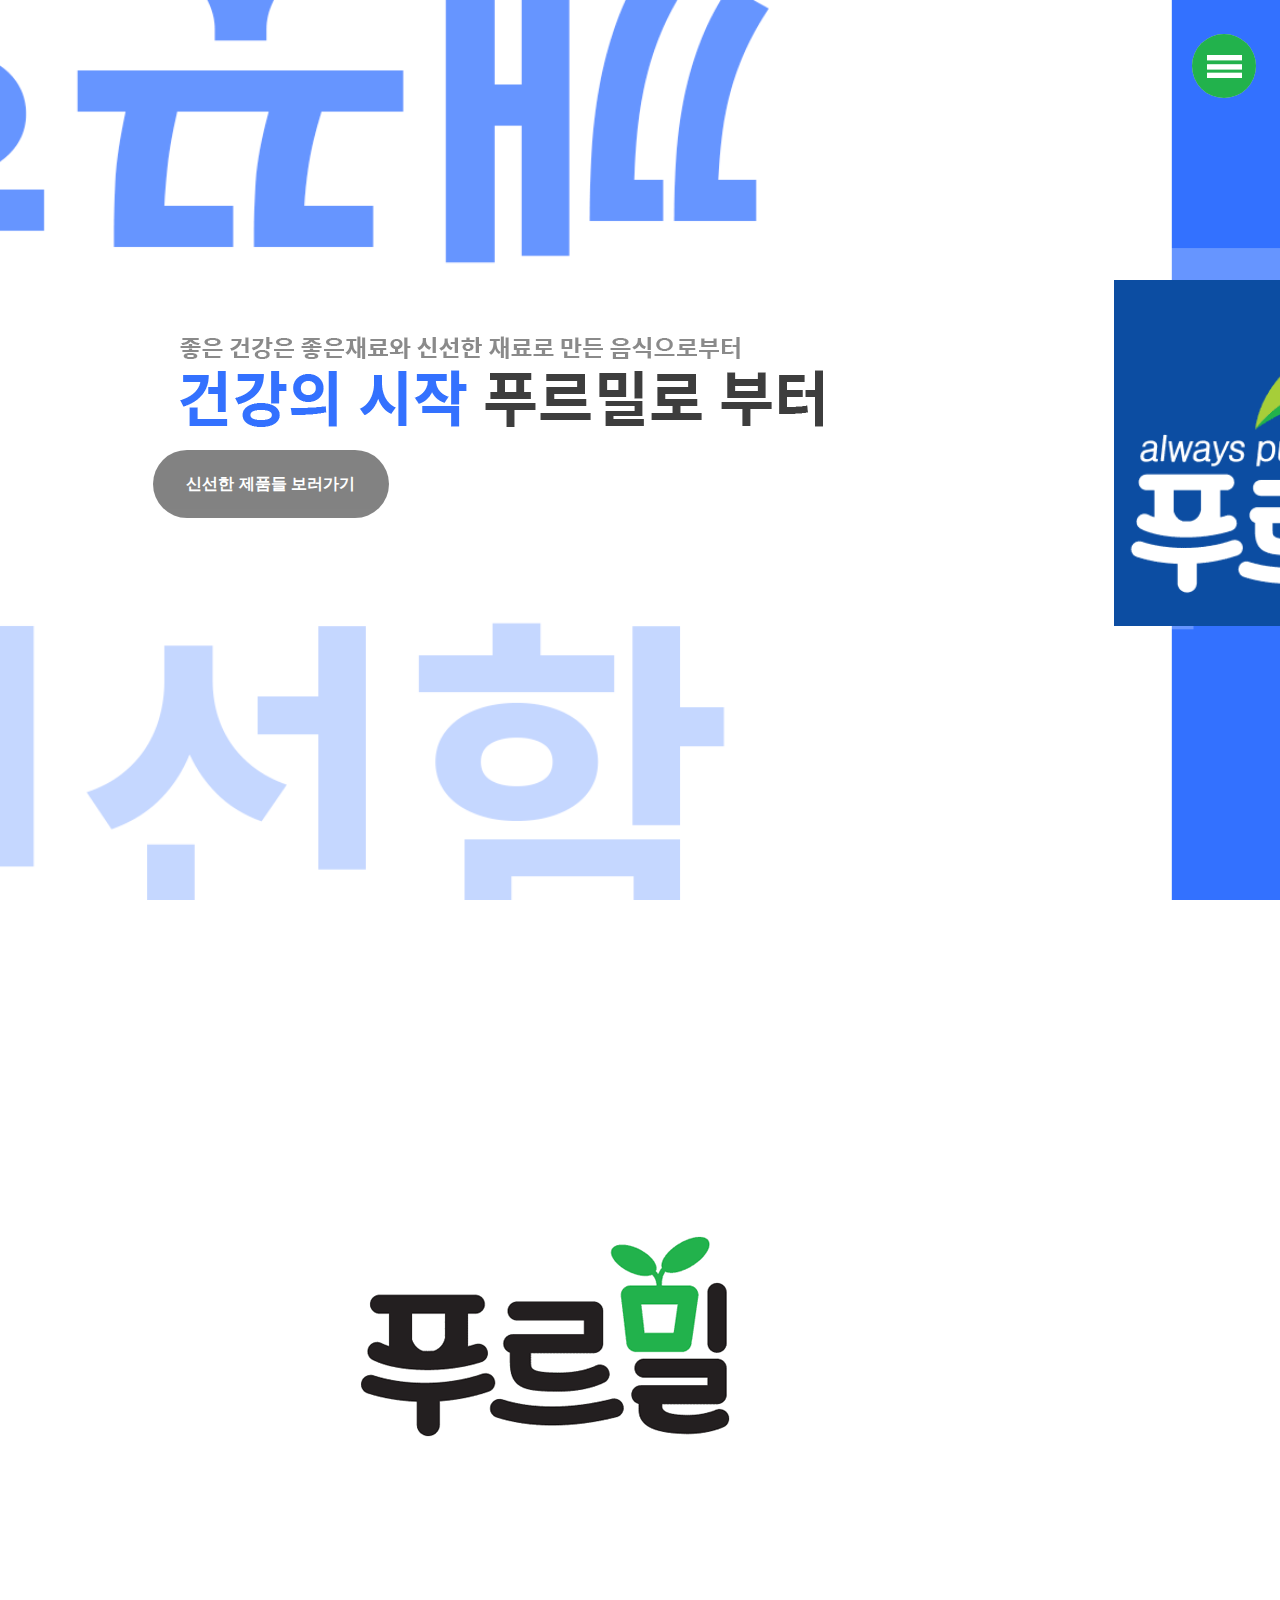
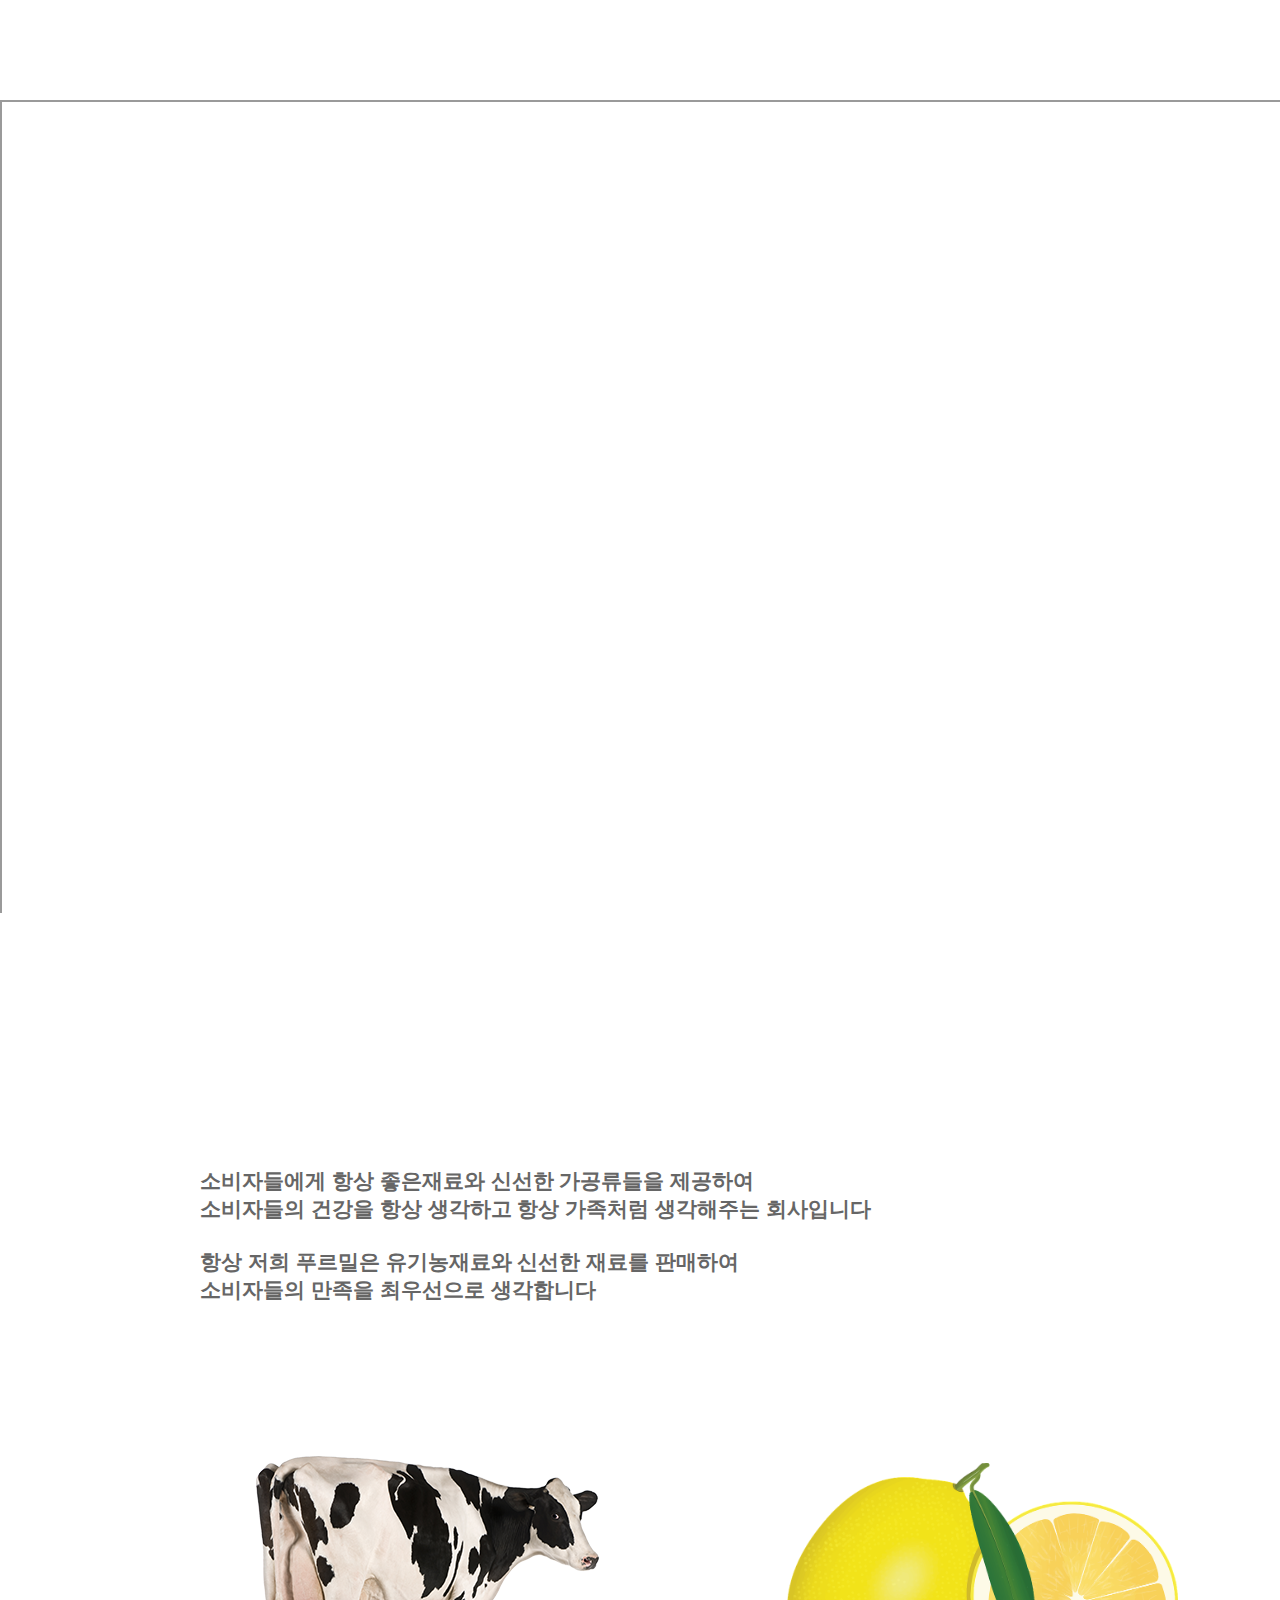
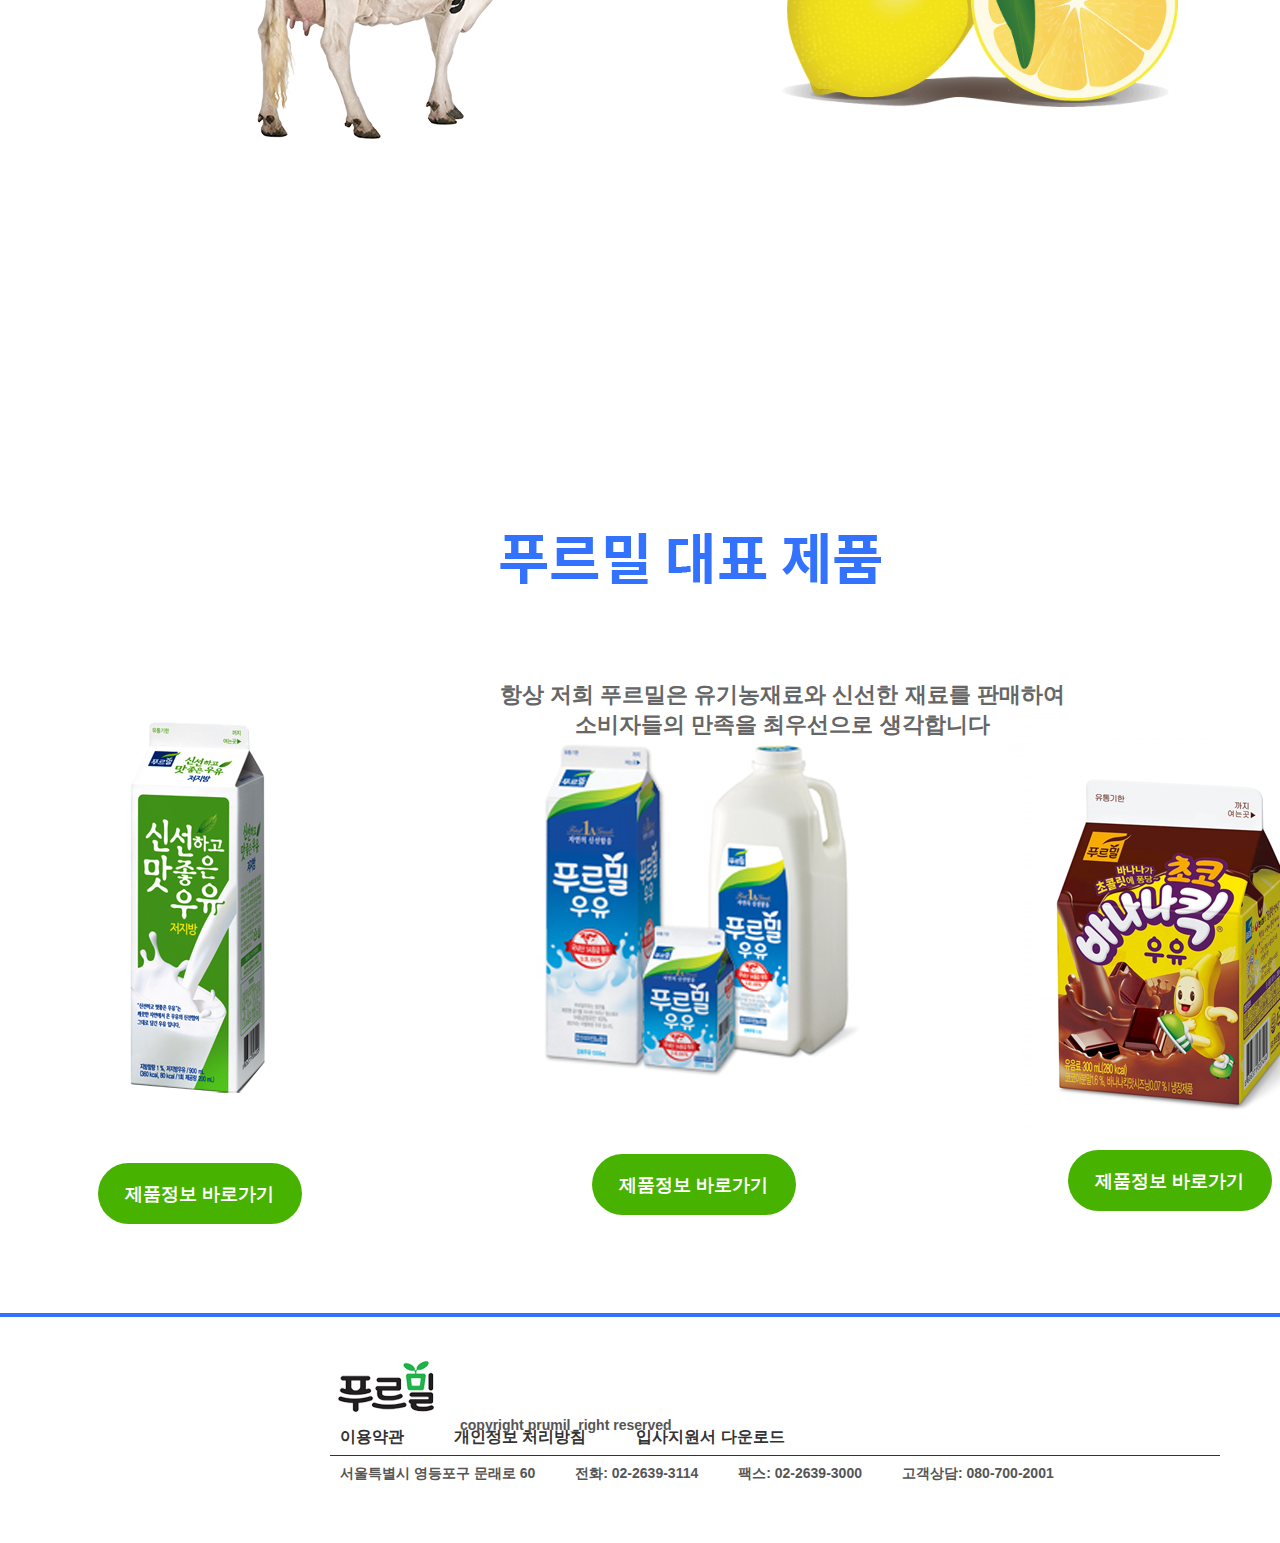
<file: index.html>
<!DOCTYPE html>
<html lang="en">
<head>
  <meta charset="UTF-8">
  <meta name="viewport" content="width=device-width, initial-scale=1.0">
  <meta http-equiv="X-UA-Compatible" content="ie=edge">
  <title>Document</title>
</head>
<body>
  <script>
    window.location="./html/main.html";
    </script>
</body>
</html>
</file>
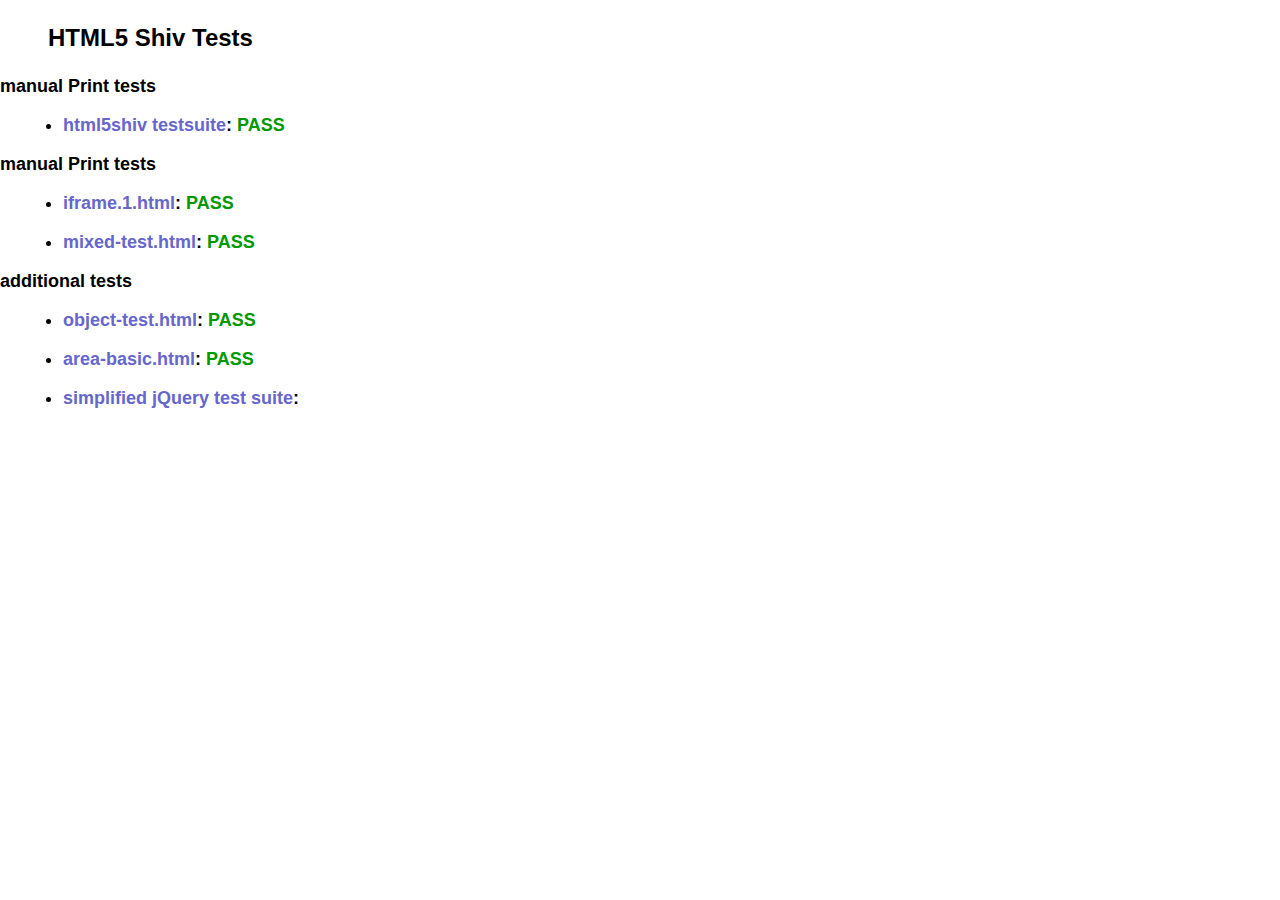
<file: ie/html5shiv/test/index.html>
<!doctype html>
<html>
	<head>
		<meta charset="utf-8">
		<title>IE&lt;9 HTML5 Shiv Tests</title>
		<link rel="stylesheet" href="style.css">
		<script src="../src/html5shiv-printshiv.js"></script>
	</head>
	<body>
		<h1>
			HTML5 Shiv Tests
		</h1>
		<h2>manual Print tests</h2>
		<ul>
			<li>
				<a href="html5shiv.html">html5shiv testsuite</a>: <span class="pass">PASS</span>
			</li>
			
		</ul>
		<h2>manual Print tests</h2>
		<ul>
			<li>
				<a href="iframe.1.html">iframe.1.html</a>: <span class="pass">PASS</span>
			</li>
			<li>
				<a href="mixed-test.html">mixed-test.html</a>: <span class="pass">PASS</span>
			</li>
			
		</ul>
		<h2>additional tests</h2>
		<ul>
			
			<li>
				<a href="object-test.html">object-test.html</a>: <span class="pass">PASS</span>
			</li>
			
			<li>
				<a href="highcharts/area-basic.html">area-basic.html</a>: <span class="pass">PASS</span>
			</li>
			<li>
				<a href="jquery-1.7.1/index.html">simplified jQuery test suite</a>:
			</li>
		</ul>
	<body>
</html>
</file>
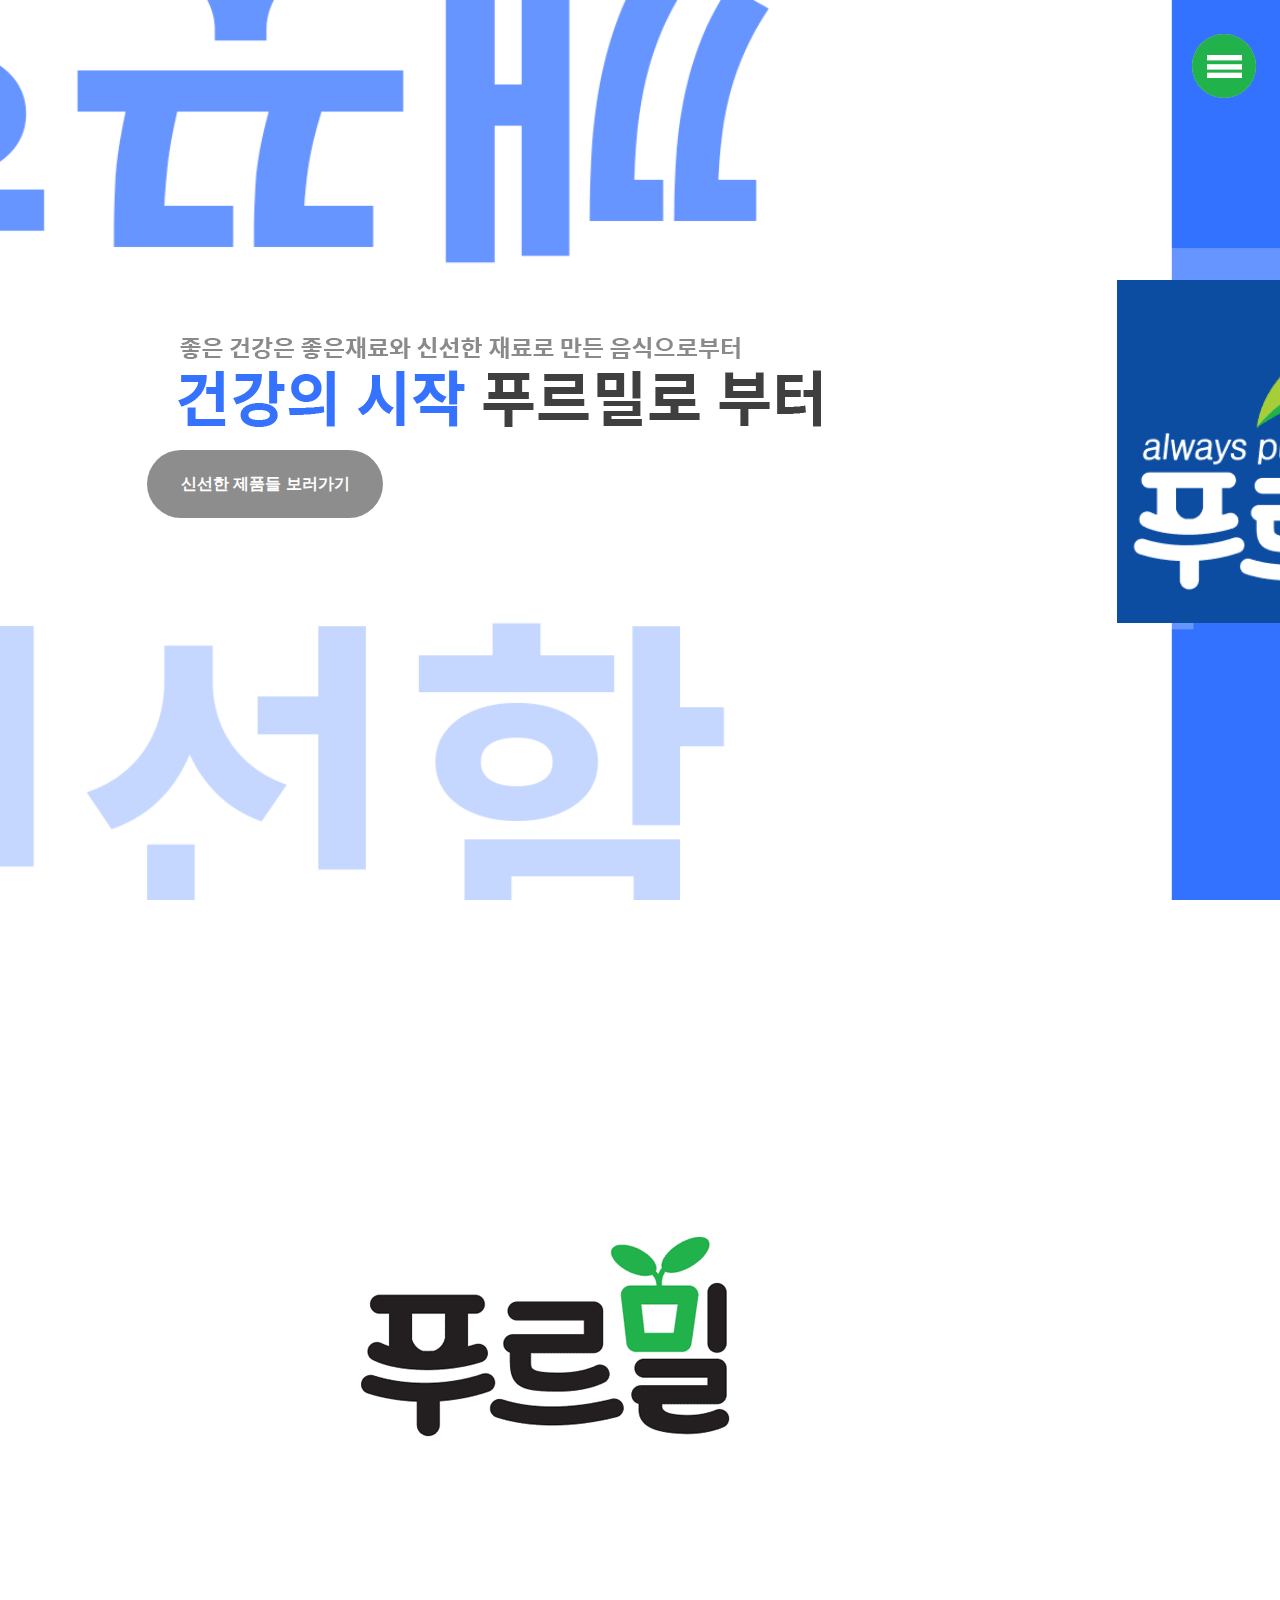
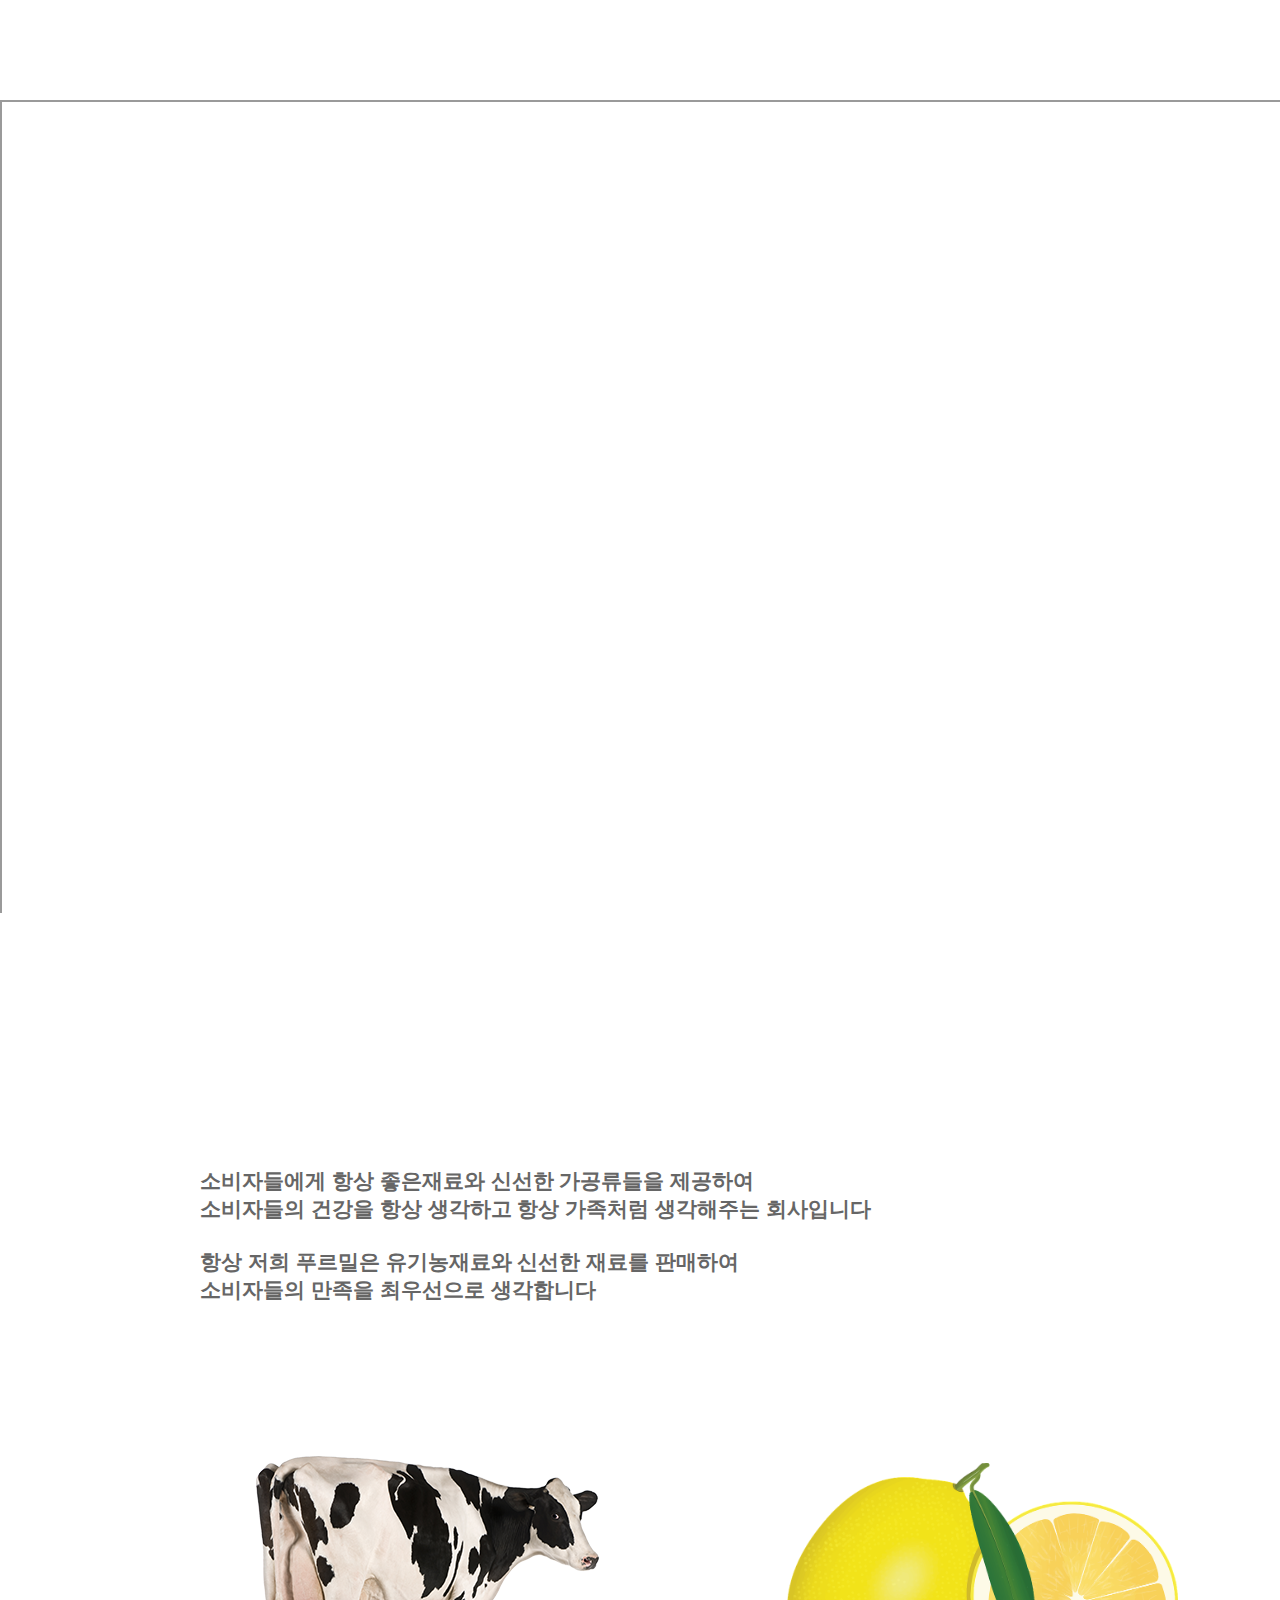
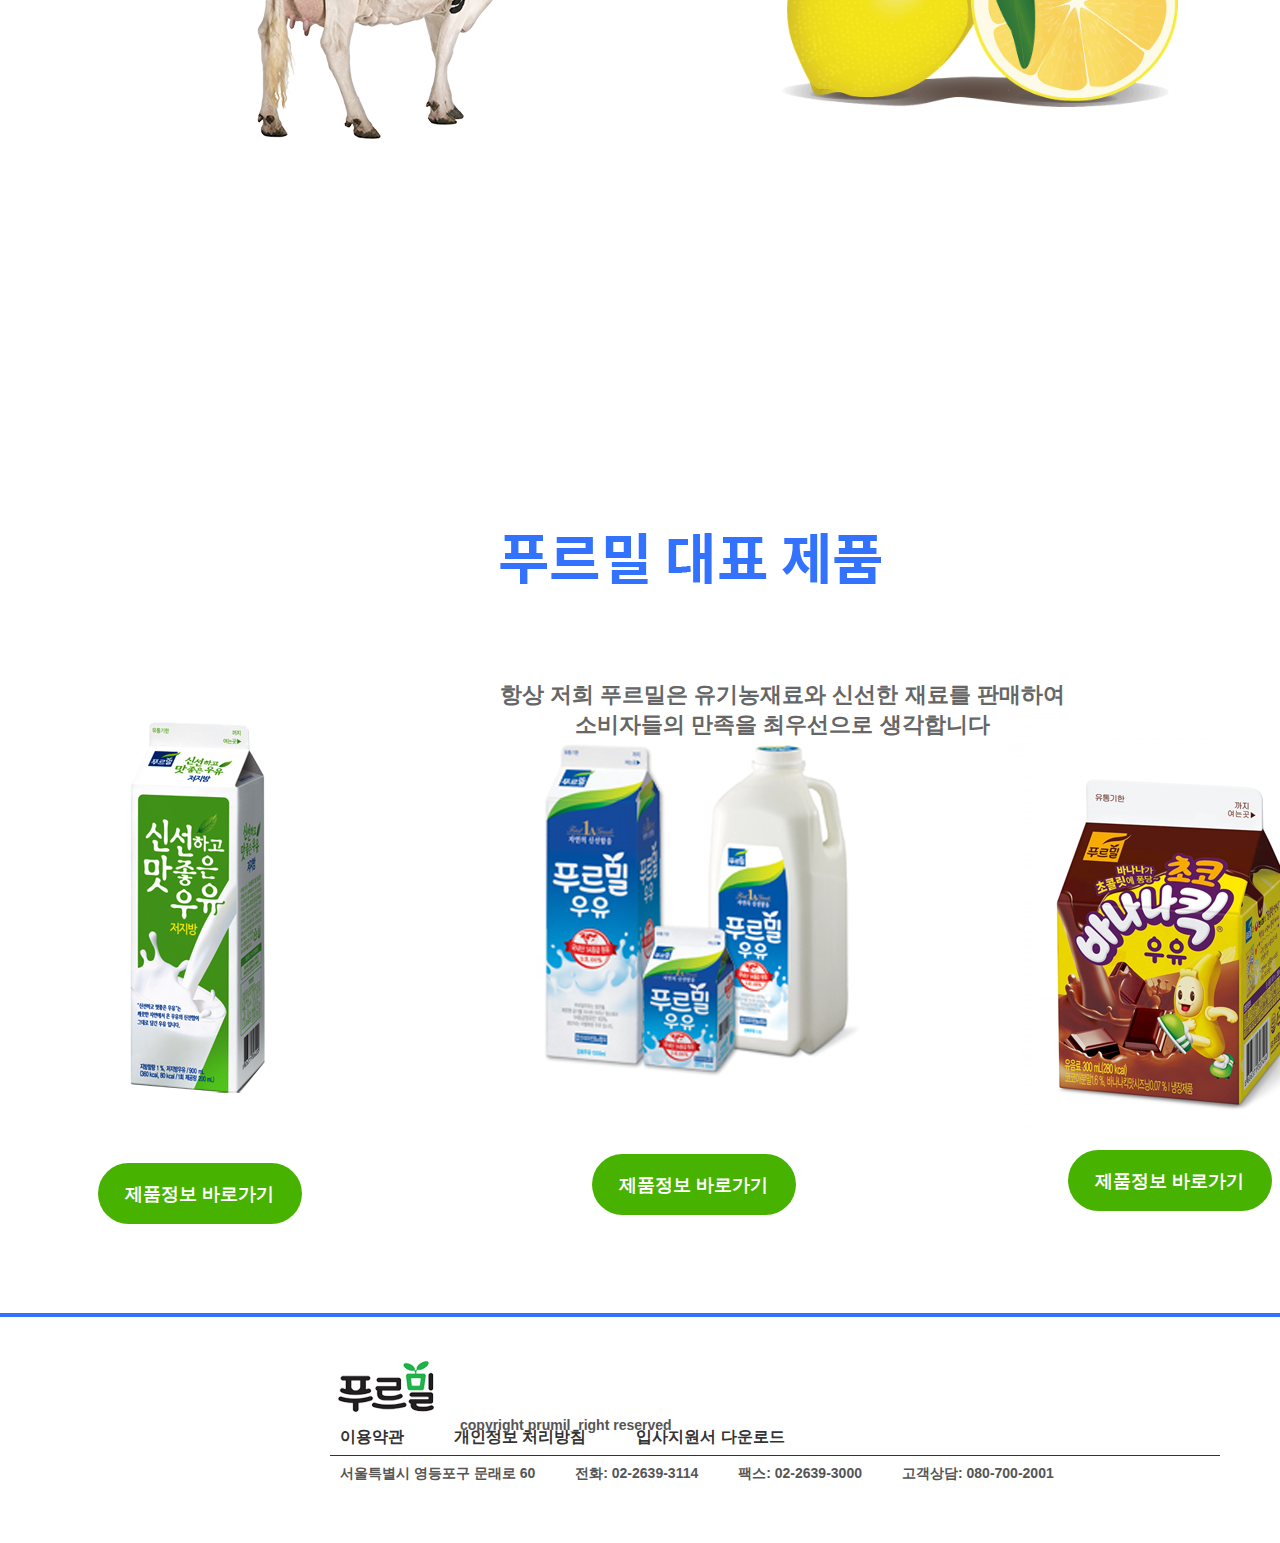
<file: html/main.html>
<!DOCTYPE html>
<html lang="en">
<head>
  <meta charset="UTF-8">
  <meta http-equiv="X-UA-Compatible" content="ie=edge">
    <!--[if lte IE 9}>
    <script src="../ie/html5shiv/dist/html5shiv.min.js"></script>
    <script src="../ie/pie/PIE_IE9.js"><script>
    <![endif]-->
  <!-- <link rel="stylesheet" href="../font/font.css"> -->
  <link rel="stylesheet" href="../css/base/reset.css">
  <link rel="stylesheet" href="../css/base/common.css">
  <link rel="stylesheet" href="../css/layout/main.css">
  <title>푸르밀</title>
</head>
<body>
  <!-- layout -->
  <div id="wrap">
    <div class="layer hidden"></div>
    <header id="headBox">
      <div class="menuBox">
        <div class="gnb_btn">
          <button type="button" class="gnb_view_btn"><span ></span></button>
          <button type="button" class="gnb_hide_btn hidden"><span></span></button>

        </div>

        <div class="gnb hidden">
          <ul>
            <li><a href="#">기업소개</a></li>
            <li><a href="#">제품소개</a></li>
            <li><a href="#">푸르밀이야기</a></li>
            <li><a href="#">고객지원</a></li>
            <li><a href="#">이벤트</a></li>
          </ul>
          <div class="colorBox">
            <div class="color"></div>
            <div class="color"></div>
            <div class="color"></div>
            <div class="color"></div>
            <div class="color"></div>
          </div>
        </div>
      </div>
    </header>
    



    <article id="viewBox">
      <!-- <span></span> -->
      <div class="textBox">
          <span class="title1"></span>
          <span class="title2"></span>
      </div>
      <div class="button">
        <button type="button">신선한 제품들 보러가기</button>
      </div>
      <div class="logoBox"></div>
    </article>




    <div id="com_introBox">
      <div class="logoBox"></div>
      <div class="textBox">
        <span class="title"></span>

          <p>소비자들에게 항상 좋은재료와 신선한 가공류들을 제공하여<br />소비자들의 건강을 항상 생각하고 항상 가족처럼 생각해주는 회사입니다</p>
          <p>항상 저희 푸르밀은 유기농재료와 신선한 재료를 판매하여<br />소비자들의 만족을 최우선으로 생각합니다</p>

      </div>
    </div>



    <div id="vidioBox">
        <iframe class="" src="https://www.youtube.com/embed/f_YHAxx40rI" allow="accelerometer; autoplay; encrypted-media; gyroscope; picture-in-picture" allowfullscreen></iframe>
      <div class="menuBox">
          
        <button type="button" class="view_btn"><span></span></button>
        
        <span></span>
      </div>
      <div class="list hidden">
          <button type="button" class="hidden_btn"><span></span></button>
            <ul>
              <li><a href="#">첫번째 영상</a></li>
              <li><a href="#">두번째 영상</a></li>
              <li><a href="#">세번째 영상</a></li>
              <li><a href="#">네번째 영상</a></li>
            </ul>
        </div>

      </div>



    </div>
    <div id="product_intro">
      <div class="textBox">
        <span class="title"></span>
        <dl>
          <dd>소비자들에게 항상 좋은재료와 신선한 가공류들을 제공하여<br />소비자들의 건강을 항상 생각하고 항상 가족처럼 생각해주는 회사입니다</dd>
          <dd>항상 저희 푸르밀은 유기농재료와 신선한 재료를 판매하여<br />소비자들의 만족을 최우선으로 생각합니다</dd>
        </dl>
      </div>
      <div class="imgBox">
        <div class="img_1">
          <span></span>
          <dl>
            <dt>1등급 원유</dt>
            <dd>100%</dd>
          </dl>
        </div>
        <div class="img_2">
          <span></span>
          <dl>
            <dt>많은</dt>
            <dd>비타민</dd>
          </dl>
        </div>
        

        <div class="img_3">
          <span></span>
          <dl>
            <dt></dt>
            <dd>맛있다</dd>
          </dl>
        </div>
      </div>
    </div>




    <div id="moreBox">
      <dl>
        <dd>신선하고 건강한 푸르밀 제품들을 구경하세요</dd>
      </dl>
      <div class="more_button">
        <button type="button">More</button>
      </div>
    </div>




    <div id="product_introBox">
      <div class="textBox">
        <span class="title"></span>
        <dl>
          <dd>항상 저희 푸르밀은 유기농재료와 신선한 재료를 판매하여<br />소비자들의 만족을 최우선으로 생각합니다</dd>
        </dl>
      </div>
      <div class="productBox">
        <div class="product_01 box">
          <span></span>
          <div class="button">
            <button type="button">제품정보 바로가기</button>
          </div>
        </div>
        <div class="product_02 box">
          <span></span>
          <div class="button">
            <button type="button">제품정보 바로가기</button>
          </div>
        </div>
        <div class="product_03 box">
          <span></span>
          <div class="button">
            <button type="button">제품정보 바로가기</button>
          </div>
        </div>
      </div>
    </div>



    <footer id="footBox">
        <h2><span class="hidden">푸터영역</span></h2>
      <h3><span class="hidden">푸르밀로고</span> <a href="#"></a></h3>
      
      <div class="atagBox">
        <ul>
          <li><a href="#">이용약관</a></li>
          <li><a href="#">개인정보 처리방침</a></li>
          <li><a href="#">입사지원서 다운로드</a></li>
        </ul>
      </div>
      <div class="com_addressBox">
          
        <dl>
          <dd>서울특별시 영등포구 문래로 60</dd>
          <dd>전화: 02-2639-3114</dd>
          <dd>팩스: 02-2639-3000</dd>
          <dd>고객상담: 080-700-2001</dd>
        </dl>
      </div>
      <div class="copyright">

        <dl>
          <dd>copyright prumil_right reserved</dd>
        </dl>
      </div>
  </footer>
<!-- script -->
  <script src="../js/base/jquery-3.4.1.min.js"></script>
  <script src="../js/base/jquery-ui.min.js"></script>
  <script src="../js/src/main.js"></script>
  <script src="../js/src/header.js"></script>
  <script src="../js/src/viewBox.js"></script>
  <script src="../js/src/vidioBox.js"></script>
</body>
</html>
</file>
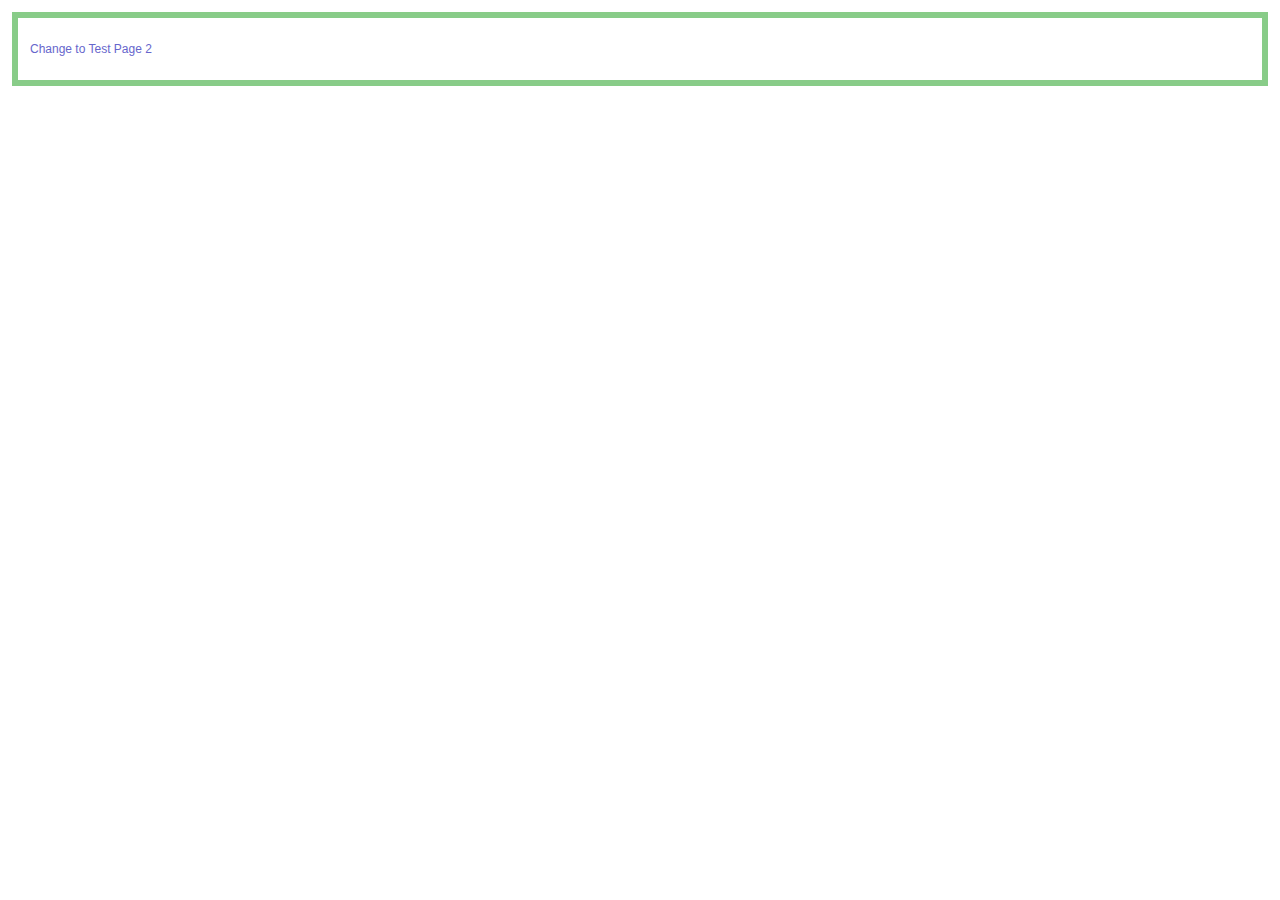
<file: ie/html5shiv/test/iframe.1-1.html>
<!doctype html>
<html>
	<head>
		<meta charset="utf-8">
		<title>Test 1</title>
		<link rel="stylesheet" href="style.css">
		<script src="../src/html5shiv-printshiv.js"></script>
	</head>
	<body>
		<section>
			<p><a href="iframe.1-2.html">Change to Test Page 2</a></p>
		</section>
	</body>
</html>
</file>
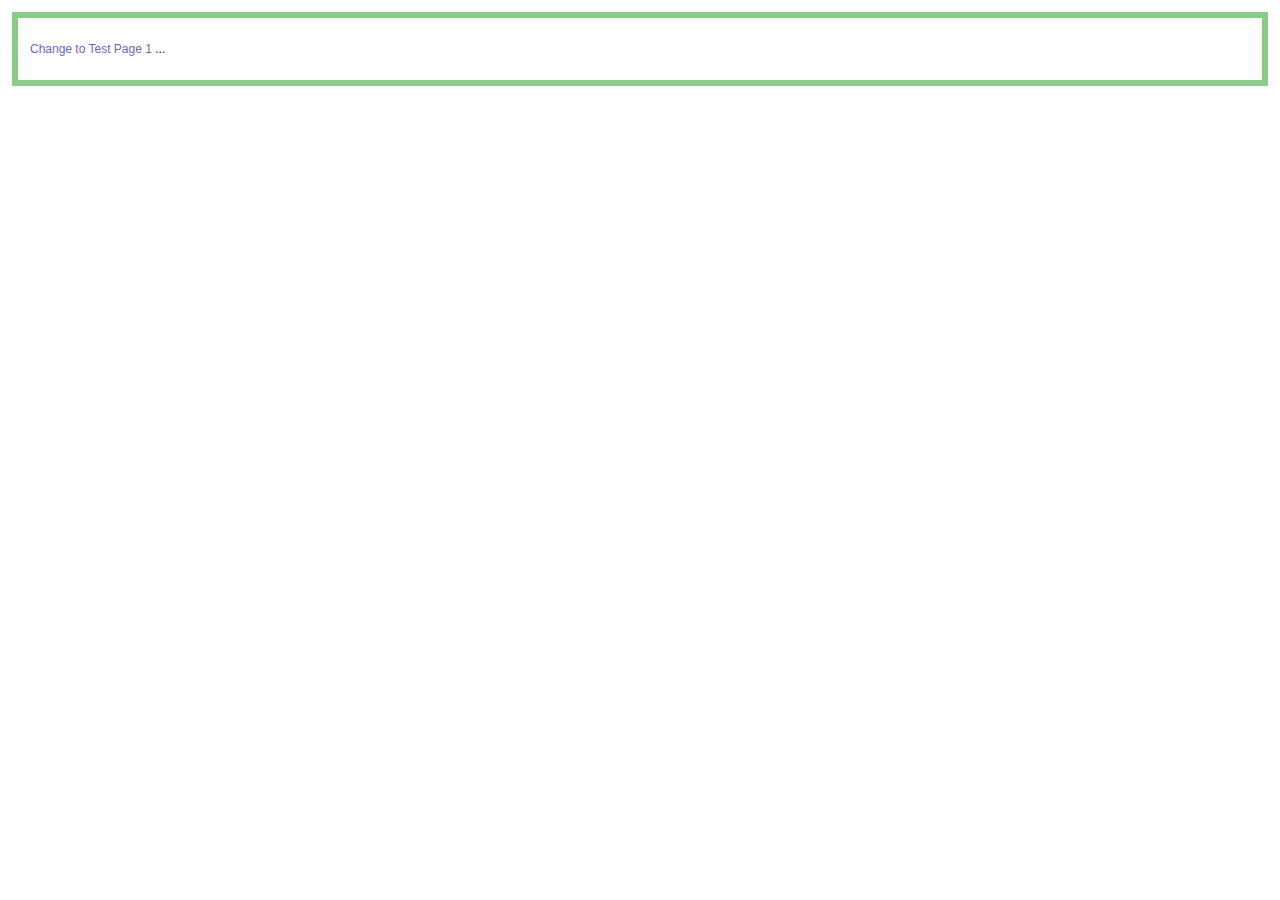
<file: ie/html5shiv/test/iframe.1-2.html>
<!doctype html>
<html>
	<head>
		<meta charset="utf-8">
		<title>Test 2</title>
		<link rel="stylesheet" href="style.css">
		<script src="../src/html5shiv-printshiv.js"></script>
	<body>
		<section>
			<p><a href="iframe.1-1.html">Change to Test Page 1</a> <span contenteditable>...</span></p>
		</section>
	</body>
</html>
</file>
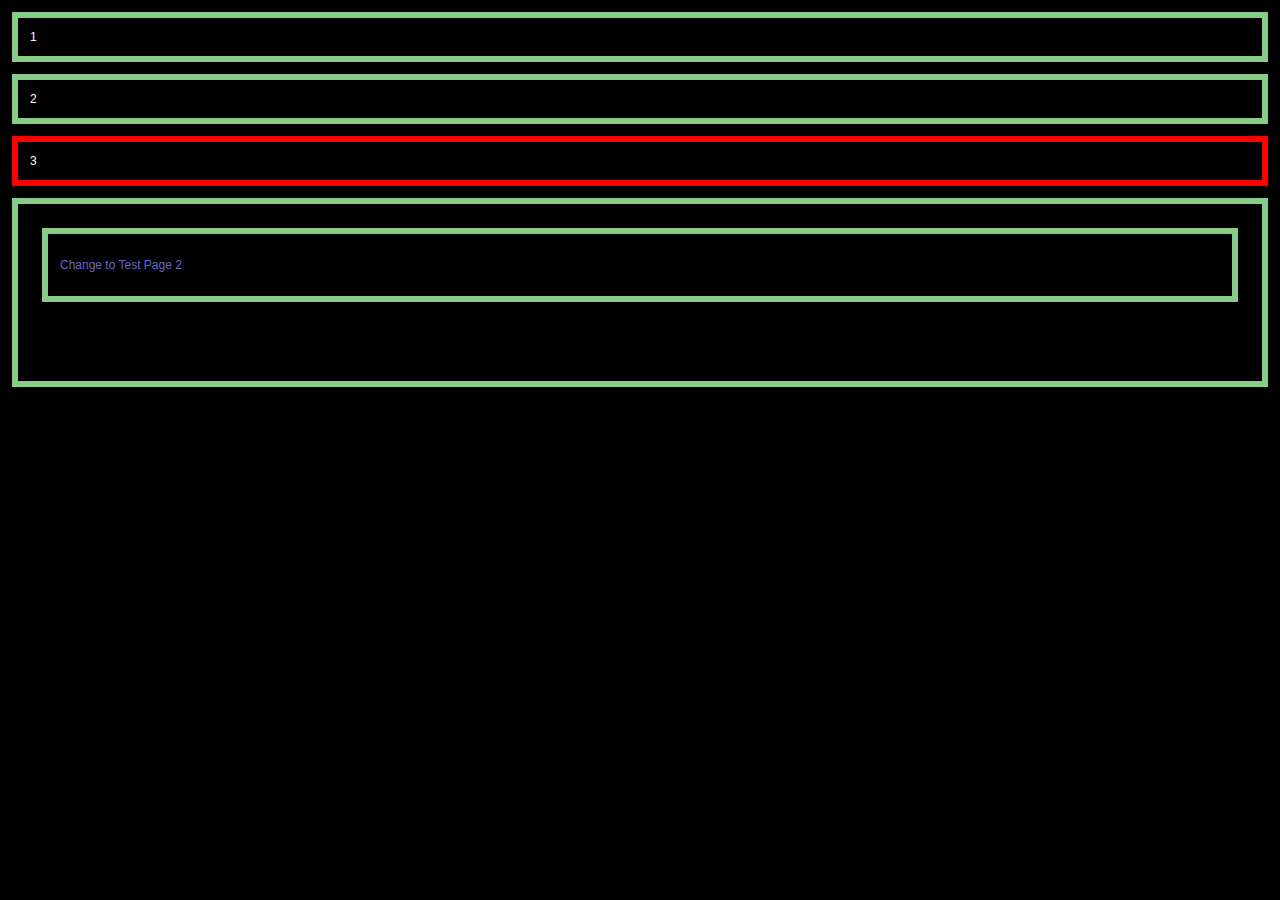
<file: ie/html5shiv/test/iframe.1.html>
<!doctype html>
<html>
	<head>
		<meta charset="utf-8">
		<title>HTML5Shiv</title>
		<link rel="stylesheet" href="style.css">
		<style>
			body {
				color: #fff;
				background: url(data/body-crash.jpg);
			}
		</style>
		<script src="../src/html5shiv-printshiv.js"></script>
		<script src="//use.typekit.com/fbz1vwc.js"></script>
		<script>
			Typekit.load();
		</script>
	</head>
	<body>
		<section>1</section>
		<section>2</section>
		<section style="border-color: red;">3</section>
		<section>
			<iframe src="iframe.1-1.html" style="width:100%;height:100%;" frameborder="0"></iframe>
		</section>
	</body>
</html>
</file>
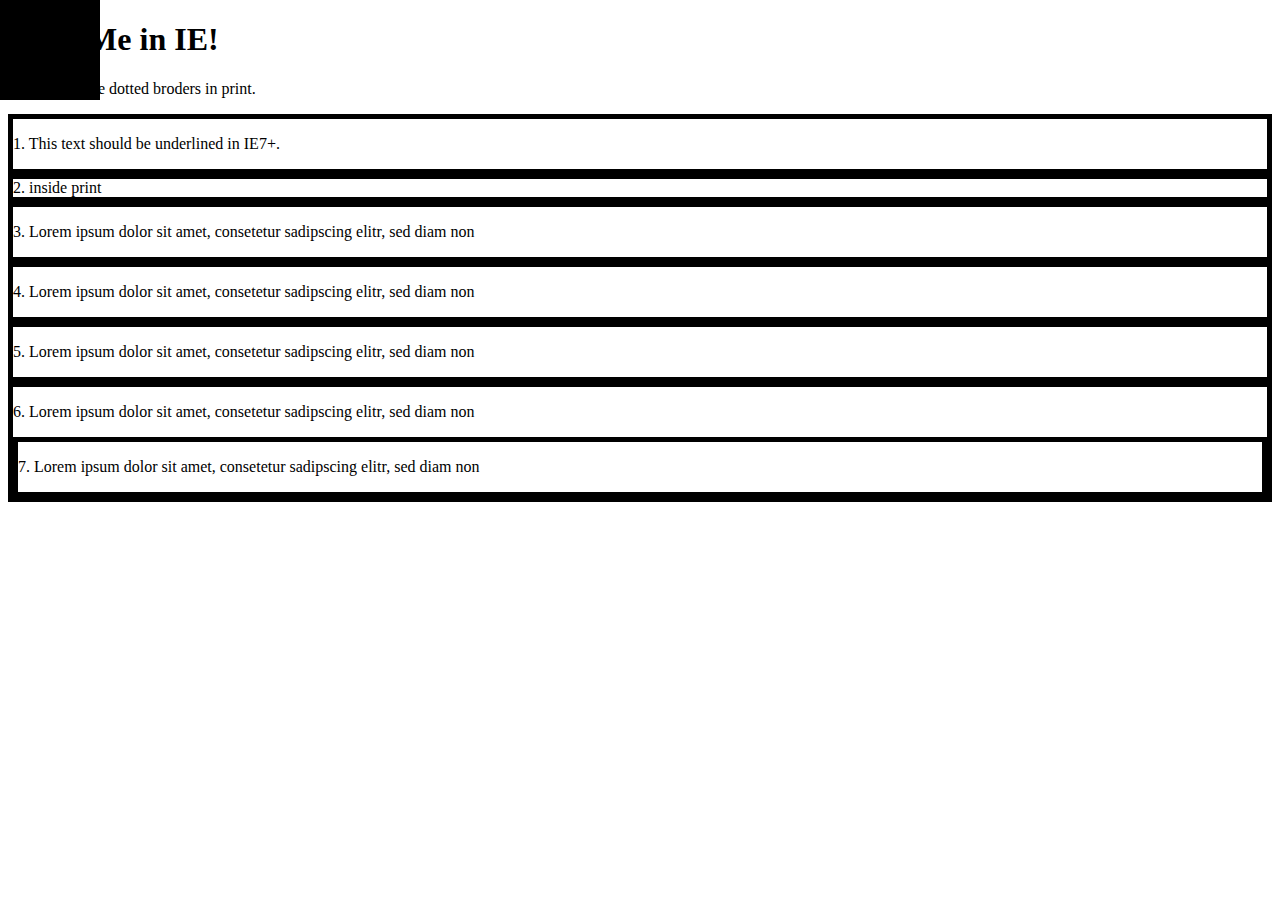
<file: ie/html5shiv/test/mixed-test.html>
<!doctype html>
<html>
	<head>
		<meta charset="utf-8">
		<title>IEPP Test Suite</title>
		<link rel="stylesheet" href="data/inline-mixed-media.css">
		<link rel="stylesheet" href="data/inline-print-media.css">
		<link rel="stylesheet" href="data/print.css" media="print">
		<link rel="stylesheet" href="data/screen.css" media="screen, projection">
		<link rel="stylesheet" href="data/print-styles.css" media="print">
		<style>
			body {
				background: url(data/body-crash.jpg) no-repeat;
			}
		</style>
		<style>
			form {
				margin: 0;
			}
			article#inline-print {
				border: 5px solid #000;
			}
			section div article {
				border: 5px solid #000;
			}
			section[data-article="article"] {
				border: 5px solid #000;
			}
		</style>
		<style media="print">
			article#inline-print {
				border: 5px dotted #000;
			}
			section div article {
				border: 5px dotted #000;
			}
			section[data-article="article"] {
				border: 5px dotted #000;
			}
			p+article {
				text-decoration: underline;
			}
		</style>
		<script src="../src/html5shiv-printshiv.js"></script>
		
		<script src="//use.typekit.com/fbz1vwc.js"></script>
		<script>
			Typekit.load();
		</script>
	</head>
	<body id="print-body-id" class="print-body-class">
		<h1>
			Print Me in IE!
		</h1>
		<p>You should see dotted broders in print.</p>
		<article class="inline-mixed-media">
			<p>
				1. This text should be underlined in IE7+.
			</p>
		</article>
		<article class="inline-print-media">
			<form action="/test/ test">
				<div class="inside-of-form">2. inside print</div>
			</form>
		</article>
		<article class="print">
			<p>
				3. Lorem ipsum dolor sit amet, consetetur sadipscing elitr,  sed diam non
			</p>
		</article>
		<div class="print-styles">
			<article>
				<p>
					4. Lorem ipsum dolor sit amet, consetetur sadipscing elitr,  sed diam non
				</p>
			</article>
		</div>
		<article class="print-styles-print">
			<p>
				5. Lorem ipsum dolor sit amet, consetetur sadipscing elitr,  sed diam non
			</p>
		</article>
		<section>
			<div data-article="article">
				<article>
					<p>
						6. Lorem ipsum dolor sit amet, consetetur sadipscing elitr,  sed diam non
					</p>

					<section data-article="article">
						<p>
							7. Lorem ipsum dolor sit amet, consetetur sadipscing elitr,  sed diam non
						</p>
					</section>
				</article>
			</div>
		</section>
	</body>
</html>
</file>
<file: ie/html5shiv/test/style.css>
@import url(style.all.css);
@import url(style.print.css);
</file>
<file: font/font.css>
@font-face { font-family: 'LotteMartHappy'; font-style: normal; font-weight: 400; src: url('http://cdn.jsdelivr.net/korean-webfonts/1/corps/lottemart/LotteMartHappy/LotteMartHappyMedium.woff2') format('woff2'), url('//cdn.jsdelivr.net/korean-webfonts/1/corps/lottemart/LotteMartHappy/LotteMartHappyMedium.woff') format('woff'); } @font-face { font-family: 'LotteMartHappy'; font-style: normal; font-weight: 700; src: url('//cdn.jsdelivr.net/korean-webfonts/1/corps/lottemart/LotteMartHappy/LotteMartHappyBold.woff2') format('woff2'), url('//cdn.jsdelivr.net/korean-webfonts/1/corps/lottemart/LotteMartHappy/LotteMartHappyBold.woff') format('woff'); } .lottemarthappy * { font-family: 'LotteMartHappy', sans-serif; }
</file>
<file: css/base/common.css>
.hidden {display: block; position: absolute; z-index: -100; width: 0; height: 0; overflow: hidden;}

.clearfix:after, .clearfix::after {content: ""; display: block; width: 100%; height: 0; clear: both;}


.full_area{width: 100%; height: 100%; min-height: 800px; max-height: 1600px;}
.wrap_outer {margin: auto; width: 100%; max-width: 1300px; height: 100%;}
</file>
<file: css/layout/main.css>
@charset "UTF-8";
@import "./wrap.css";
@import "./headBox.css";
@import "./viewBox.css";
@import "./com_introBox.css";
@import "./vidioBox.css";
@import "./product_intro.css";
@import "./moreBox.css";
@import "./product_introBox.css";
@import "./footBox.css";
</file>
<file: ie/html5shiv/test/data/inline-mixed-media.css>
@media screen, handheld {
	article.inline-mixed-media {
		border: 5px solid #000;
	}
}

@media print  {
	article.inline-mixed-media {
		border: 5px dotted #000;
	}
}
</file>
<file: ie/html5shiv/test/data/inline-print-media.css>
.inline-print-media form {
	border: 5px solid #000;
}
@media print  {
	.inline-print-media form {
		border: 5px dotted #000;
	}
}
</file>
<file: ie/html5shiv/test/data/print.css>
article.print {
	border: 5px dotted #000;
}
</file>
<file: ie/html5shiv/test/data/screen.css>
article.print {
	border: 5px solid #000;
}
.print-styles article {
	border: 5px solid #000;
}
article.print-styles-print {
	border: 5px solid #000;
}
</file>
<file: ie/html5shiv/test/data/print-styles.css>
.print-styles article {
	border: 5px dotted #000;
}
@media print {
	article.print-styles-print {
		border: 5px dotted #000;
	}
}
</file>
